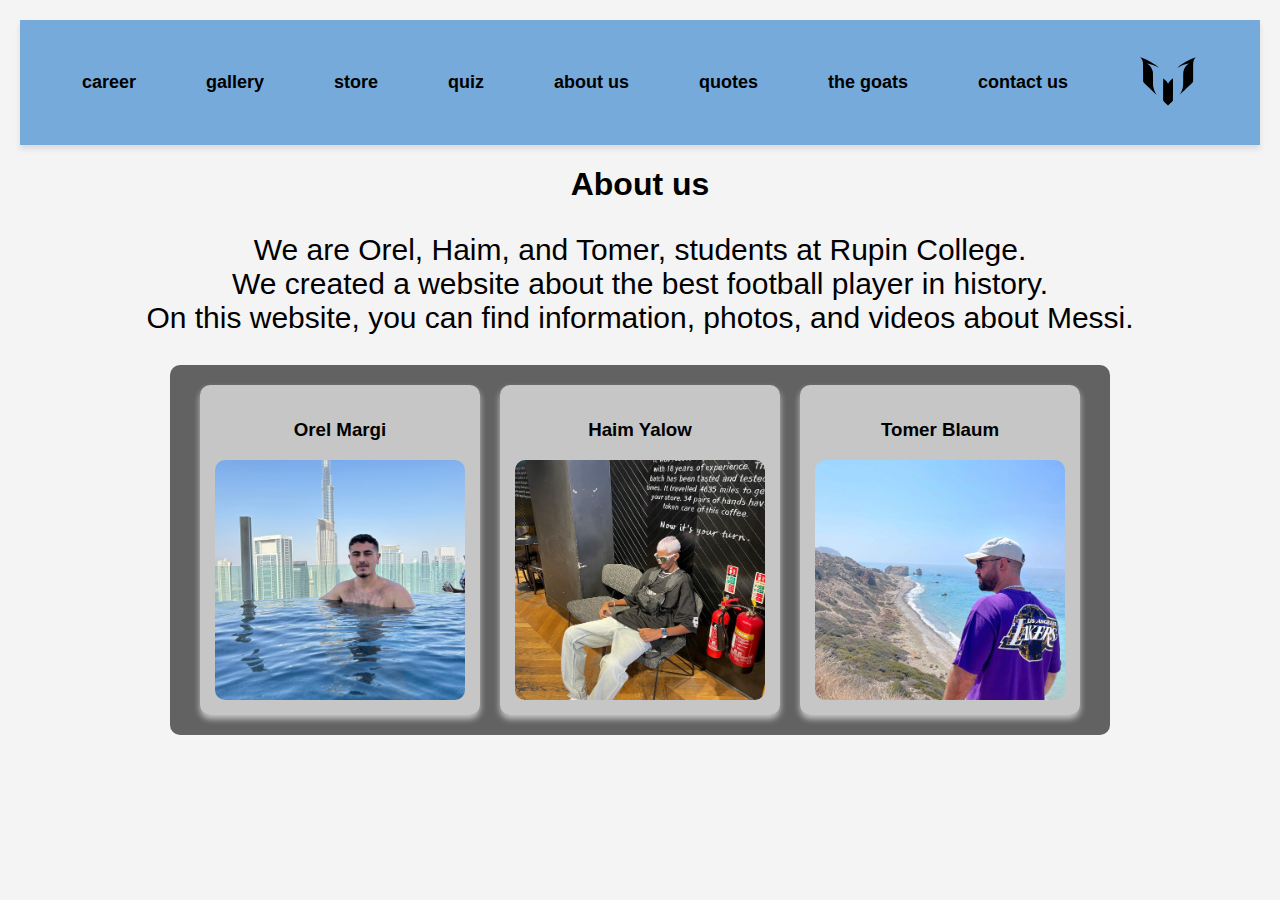
<file: about.html>
<!DOCTYPE html>
<html id="about" lang="he">
    
<head>
    <meta charset="UTF-8">
    <meta name="viewport" content="width=device-width, initial-scale=1.0">
    <title>Team Members</title>
    <link rel="stylesheet" href="./about.css">
</head>
<nav class="navbar">
    <ul>
      <li><a href="./career.html">career</a></li>
      <li><a href="./gallery.html">gallery</a></li>
      <li><a href="./store.html">store</a></li>
      <li><a href="./quiz.html">quiz</a></li>
      <li><a href="./about.html">about us</a></li>
      <li><a href="./quotes.html">quotes</a></li>
      <li><a href="./the goats.html">the goats</a></li>
      <li><a href="./contactus.html">contact us</a></li>
      <li>
        <a href="./index.html" class="logo">
          <img src="./assets/images/Messi logo.svg" alt="website logo">
        </a>
      </li>
    </ul>
  </nav>
  
<body>
    <header>
        <h1>About us</h1>
        <p> We are Orel, Haim, and Tomer, students at Rupin College.<br>
            We created a website about the best football player in history.<br>
            On this website, you can find information, photos, and videos about Messi.</p>
    </header>
    <div class="team-container">
        <div class="team-member">
            <h3>Orel Margi</h3>
            <img src="./assets/images/WhatsApp Image 2025-01-22 at 12.32.42.jpeg" alt="Orel Margi">
        </div>
        <div class="team-member">
            <h3>Haim Yalow</h3>
            <img src="./assets/images/WhatsApp Image 2025-01-22 at 12.33.56.jpeg" alt="Haim Yalow">
        </div>
        <div class="team-member">
            <h3>Tomer Blaum</h3>
            <img src="./assets/images/0e397251-4ea0-4020-adb3-655e15f9774a.jpg" alt="Tomer Balahum">
        </div>
    </div>
</body>
</html>
</file>
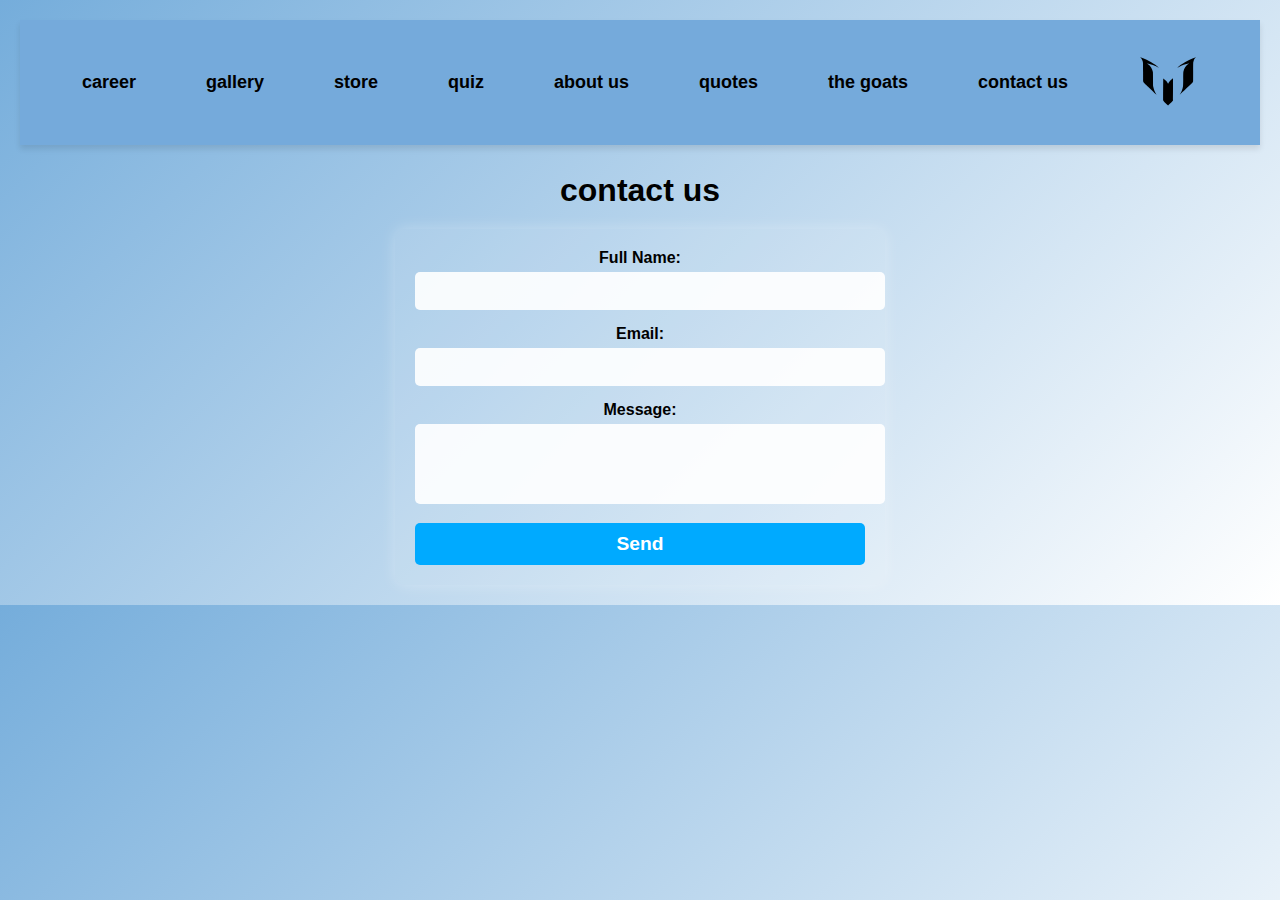
<file: contactus.html>
<!DOCTYPE html>
<html lang="he">
<head>
    <meta charset="UTF-8">
    <meta name="viewport" content="width=device-width, initial-scale=1.0">
    <title>contact us</title>
    <link rel="stylesheet" href="./contactus.css">
</head>
<nav class="navbar">
    <ul>
      <li><a href="./career.html">career</a></li>
      <li><a href="./gallery.html">gallery</a></li>
      <li><a href="./store.html">store</a></li>
      <li><a href="./quiz.html">quiz</a></li>
      <li><a href="./about.html">about us</a></li>
      <li><a href="./quotes.html">quotes</a></li>
      <li><a href="./the goats.html">the goats</a></li>
      <li><a href="./contactus.html">contact us</a></li>
      <li>
        <a href="./index.html" class="logo">
          <img src="./assets/images/Messi logo.svg" alt="website logo">
        </a>
      </li>
    </ul>
  </nav>
<body>
    <h2>contact us</h2>
    <form action="./thankyou.html" method="get">
        <label for="name">Full Name:</label>
        <input type="text" id="name" name="name" required>

        <label for="email">Email:</label>
        <input type="email" id="email" name="email" required>

        <label for="message">Message:</label>
        <textarea id="message" name="message" rows="4" required></textarea>

        <button type="submit">Send</button>
    </form>
</body>
</html>
</file>
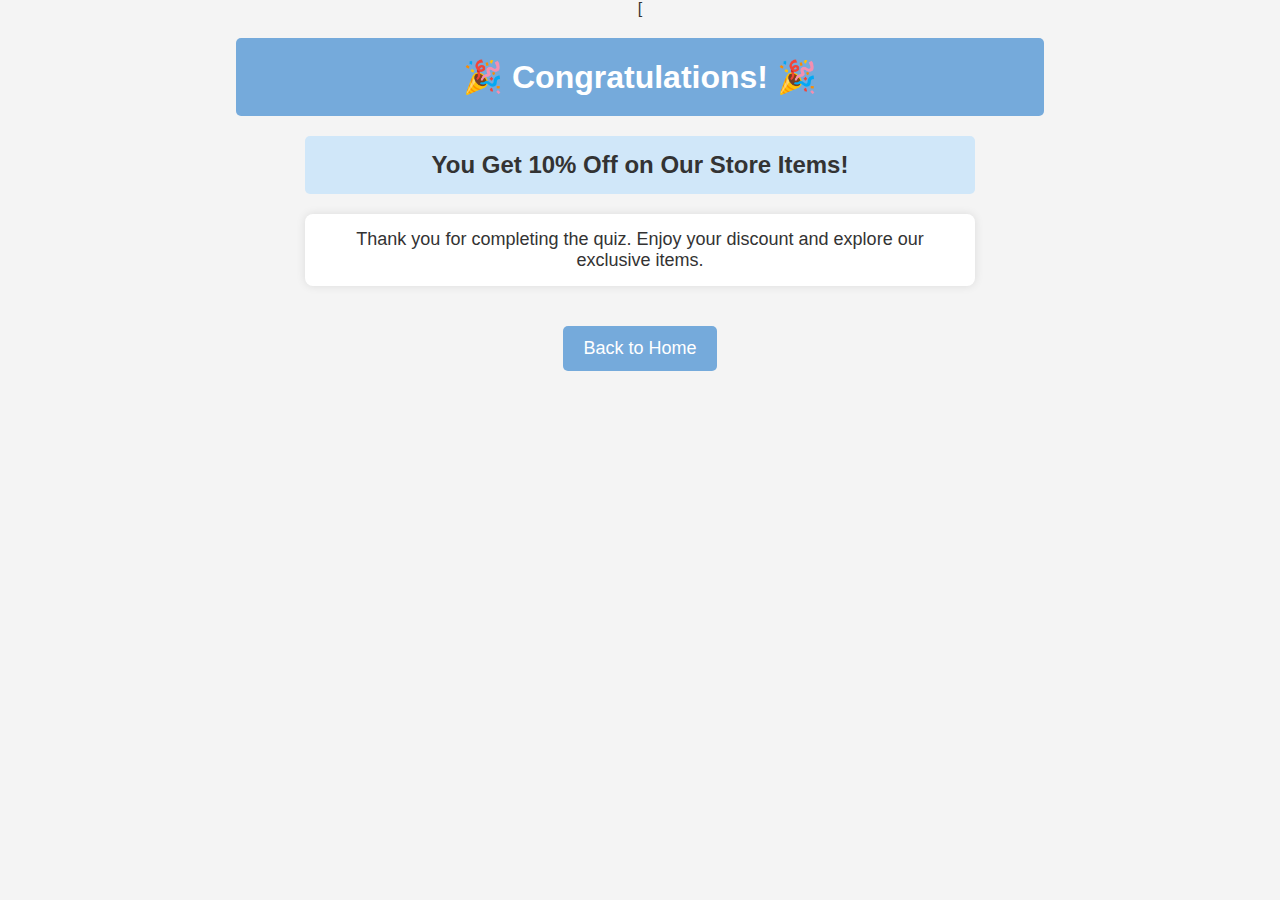
<file: discount.html>
[<!DOCTYPE html>
<html lang="en">
<head>
    <meta charset="UTF-8">
    <meta name="viewport" content="width=device-width, initial-scale=1.0">
    <title>Discount</title>
    <link rel="stylesheet" href="./discount.css">
</head>
<body>
    <h1>🎉 Congratulations! 🎉</h1>
    <h2>You Get 10% Off on Our Store Items!</h2>
    <p>Thank you for completing the quiz. Enjoy your discount and explore our exclusive items.</p>
    <a href="index.html">
        <button>Back to Home</button>
    </a>
</body>
</html>
</file>
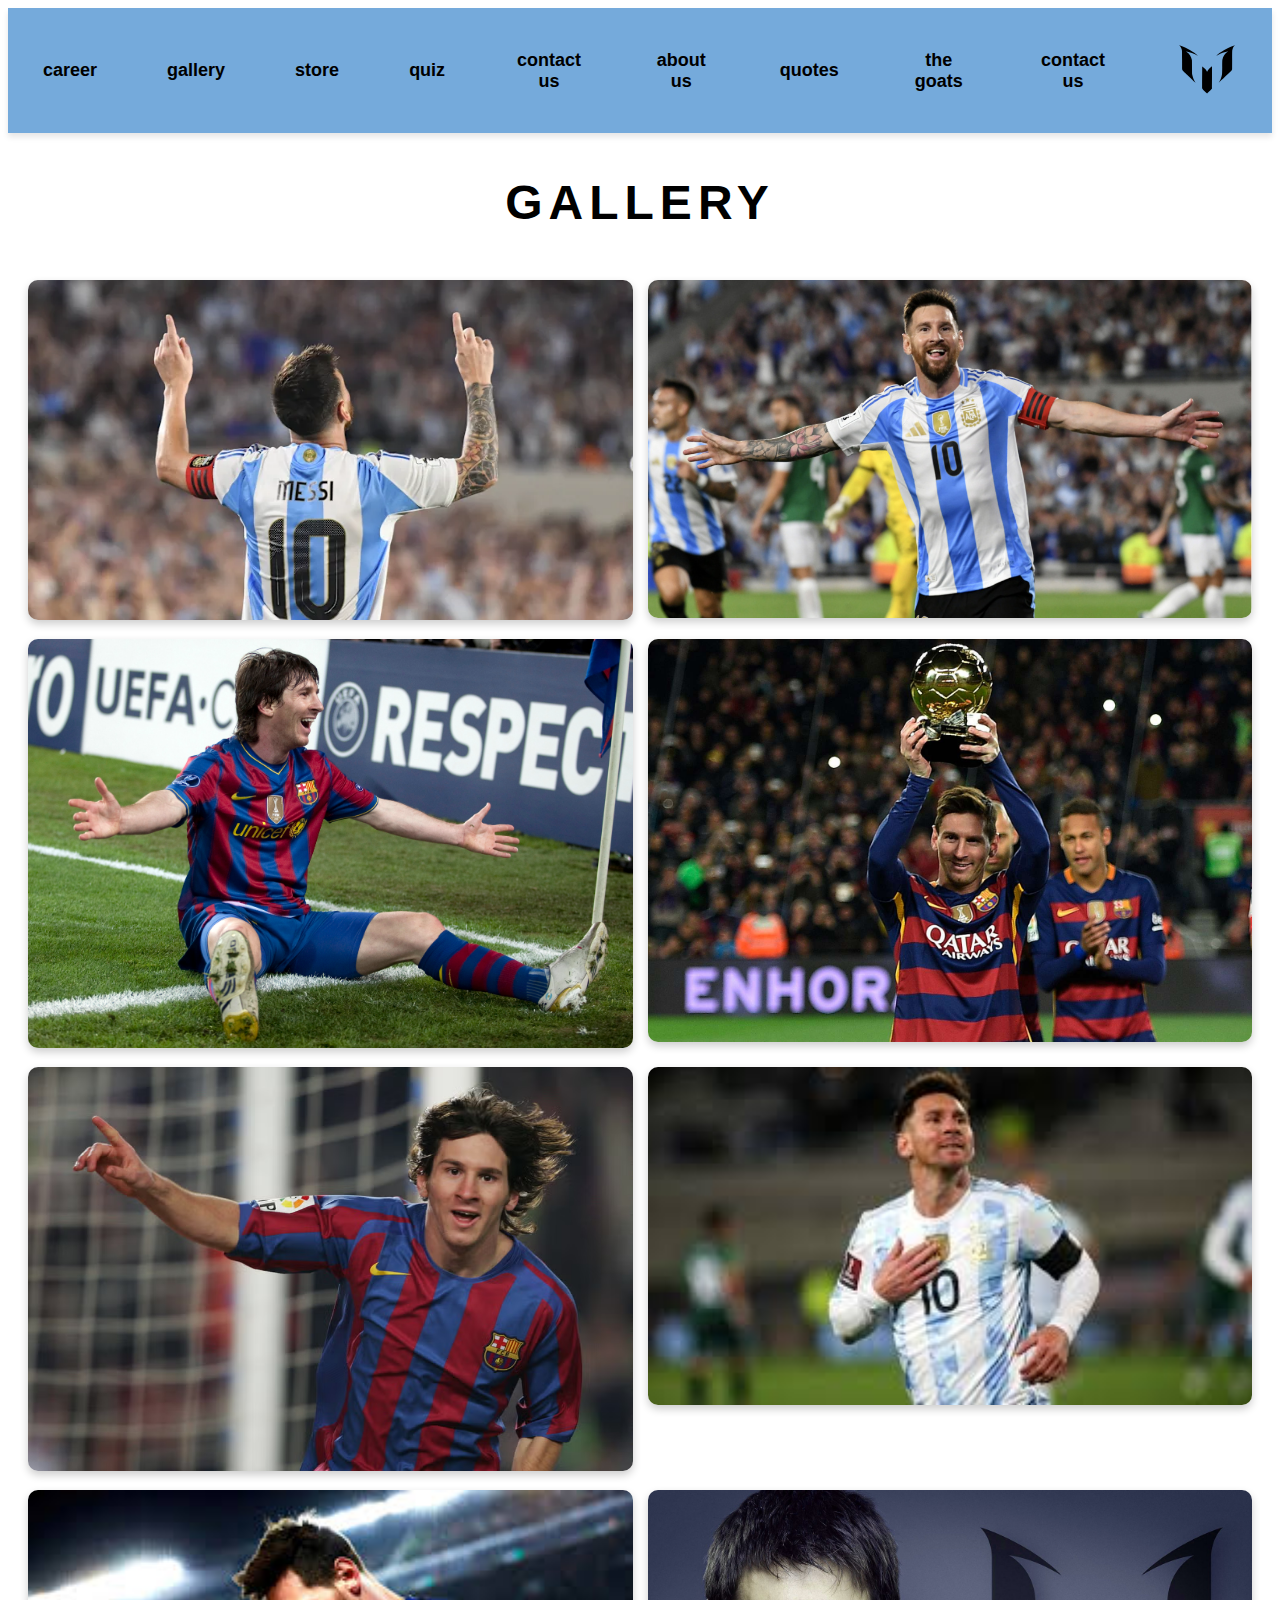
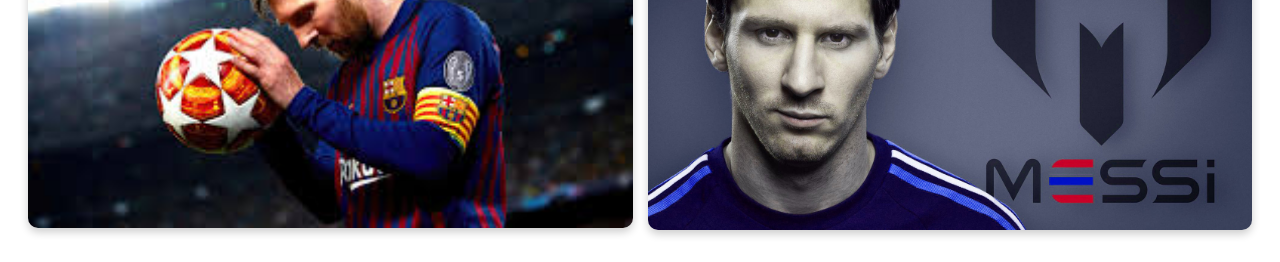
<file: gallery.html>
<!DOCTYPE html>
<html lang="en">
    <meta charset="UTF-8">
    <meta name="viewport" content="width=device-width, initial-scale=1.0">
    <title>Messi Gallery</title>
<link rel="stylesheet" href="./gallery.css">
<nav class="navbar">
    <ul>
      <li><a href="./career.html">career</a></li>
      <li><a href="./gallery.html">gallery</a></li>
      <li><a href="./store.html">store</a></li>
      <li><a href="./quiz.html">quiz</a></li>
      <li><a href="./contactus.html">contact us</a></li>
      <li><a href="./about.html">about us</a></li>
      <li><a href="./quotes.html">quotes</a></li>
      <li><a href="./the goats.html">the goats</a></li>
      <li><a href="./contactus.html">contact us</a></li>
      <li>
        <a href="./index.html" class="logo">
          <img src="./assets/images/Messi logo.svg" alt="website logo">
        </a>
      </li>
    </ul>
  </nav>
  
<body>
    <section class="gallery-section">
        <h1>gallery</h1>
        <div class="gallery">
        <div class="gallery-item"> <img src="./assets/images/01jaavq0s7kaky9kbnnm.webp" alt=""></div>
        <div class="gallery-item"> <img src="./assets/images/messi-lionel-argentina-2024-1729079011-151532.jpg" alt=""></div>
        <div class="gallery-item"> <img src="./assets/images/LeoMessi20092010_pic_fcb-arsenal62.jpg" alt=""></div>
        <div class="gallery-item"> <img src="./assets/images/2.jpg" alt=""></div>
        <div class="gallery-item"> <img src="./assets/images/barcelonas-argentinian-leo-messi-celebrates-after-scoring-news-photo-1686171153.avif" alt=""></div>
        <div class="gallery-item"> <img src="./assets/images/4.jpg" alt=""></div>
        <div class="gallery-item"> <img src="./assets/images/11.jpg" alt=""></div> 
        <div class="gallery-item"> <img src="./assets/images/13636273903_4f861c49e9_h.jpg" alt=""></div>
        
        </div>
        
        
        </section>
        
</body>
</html>
</file>
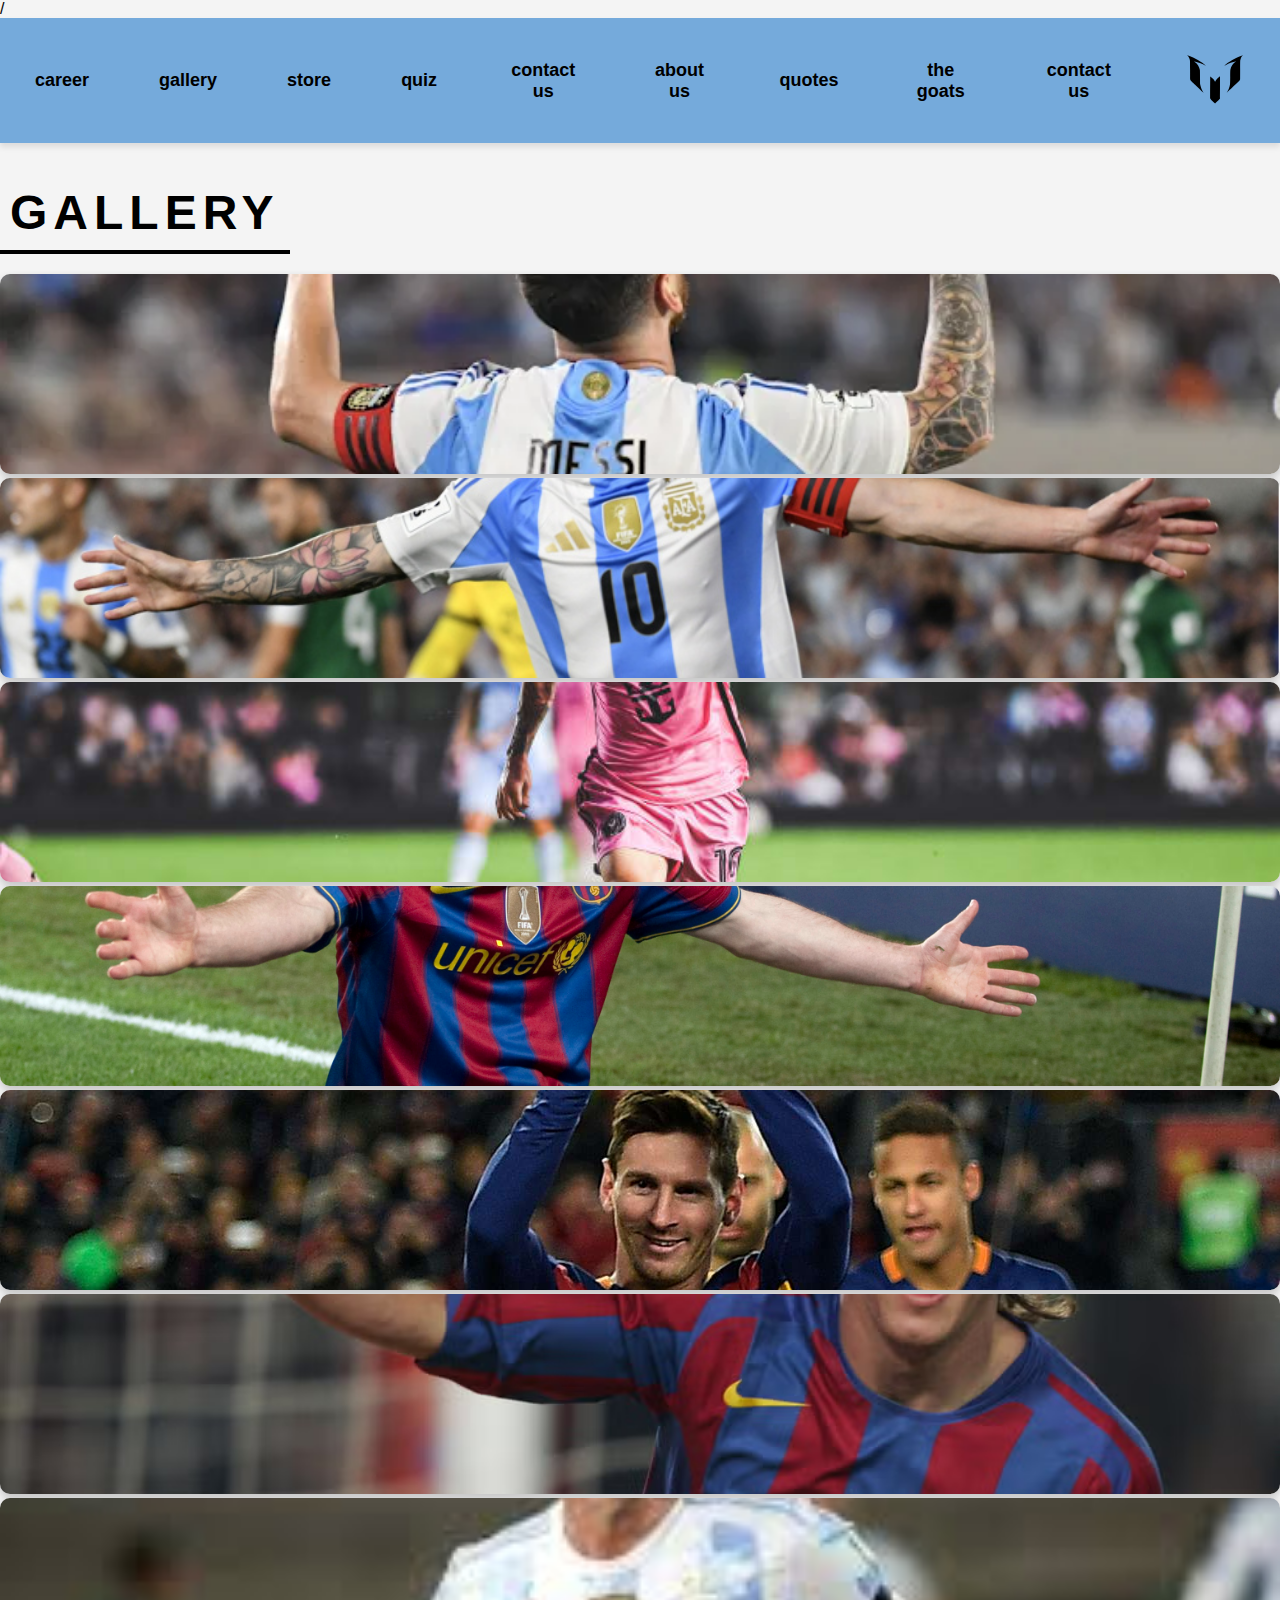
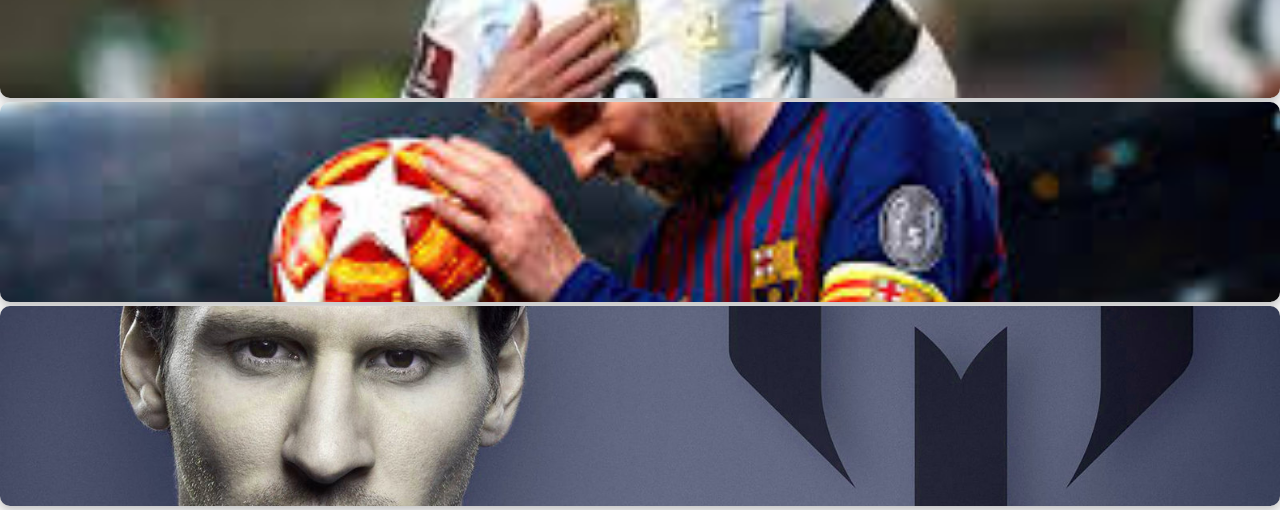
<file: images.html>
<!DOCTYPE html>
<html lang="en">
    <meta charset="UTF-8">
    <meta name="viewport" content="width=device-width, initial-scale=1.0">
    <title>Messi Gallery</title>
<link rel="stylesheet" href="./images.css">
/
<nav class="navbar">
    <ul>
      <li><a href="./career.html">career</a></li>
      <li><a href="./images.html">gallery</a></li>
      <li><a href="./store.html">store</a></li>
      <li><a href="./quiz.html">quiz</a></li>
      <li><a href="./contactus.html">contact us</a></li>
      <li><a href="./about.html">about us</a></li>
      <li><a href="./quotes.html">quotes</a></li>
      <li><a href="./the goats.html">the goats</a></li>
      <li><a href="./contactus.html">contact us</a></li>
      <li>
        <a href="./index.html" class="logo">
          <img src="./assets/images/Messi logo.svg" alt="website logo">
        </a>
      </li>
    </ul>
  </nav>
  
<body>
    <section class="gallery-section">
        <h1>gallery</h1>
        <div class="gallery">
        <div class="gallery-item"> <img src="./assets/images/01jaavq0s7kaky9kbnnm.webp" alt=""></div>
        <div class="gallery-item"> <img src="./assets/images/messi-lionel-argentina-2024-1729079011-151532.jpg" alt=""></div>
        <div class="gallery-item"> <img src="./assets/images/qw1rbn4x93ns7k6qmbb5.jpg" alt=""></div>
        <div class="gallery-item"> <img src="./assets/images/LeoMessi20092010_pic_fcb-arsenal62.jpg" alt=""></div>
        <div class="gallery-item"> <img src="./assets/images/2.jpg" alt=""></div>
        <div class="gallery-item"> <img src="./assets/images/barcelonas-argentinian-leo-messi-celebrates-after-scoring-news-photo-1686171153.avif" alt=""></div>
        <div class="gallery-item"> <img src="./assets/images/4.jpg" alt=""></div>
        <div class="gallery-item"> <img src="./assets/images/11.jpg" alt=""></div> 
        <div class="gallery-item"> <img src="./assets/images/13636273903_4f861c49e9_h.jpg" alt=""></div>
        
        </div>
        
        
        </section>
        
</body>
</html>
</file>
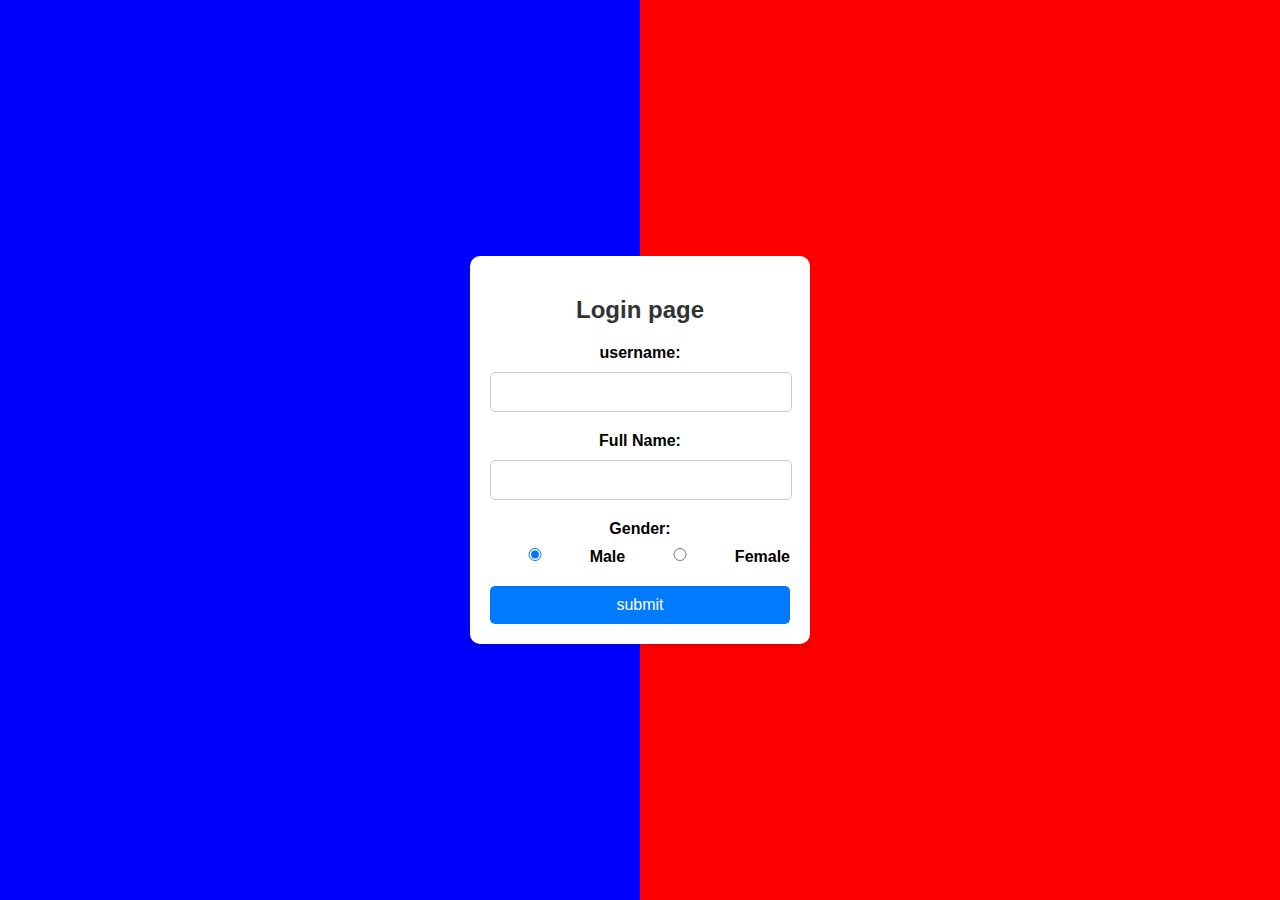
<file: login.html>
<!DOCTYPE html>
<html lang="en">
<head>
    <meta charset="UTF-8">
    <meta name="viewport" content="width=device-width, initial-scale=1.0">
    <title>Login Page</title>
    <link rel="stylesheet" href="./login.css">
</head>
<body>
    <body class="login-page">
    <div class="login-container">
        <h2>Login page</h2>
        <form action="./index.html" method="get">
            <label for="first_name">username:</label>
            <input type="text" name="username" id="username" required>
            <br>
            <label for="last_name">Full Name:</label>
            <input type="text" name="full_name" id="full_name" required>
            <br>
            <label>Gender:</label>
            <div class="gender-group">
                <input type="radio" name="gender" id="male" value="male" checked>
                <label for="male">Male</label>
                <input type="radio" name="gender" id="female" value="female">
                <label for="female">Female</label>
            </div>

            <input type="submit" value="submit">
        </form>
    </div>
</body>
</html>
</file>
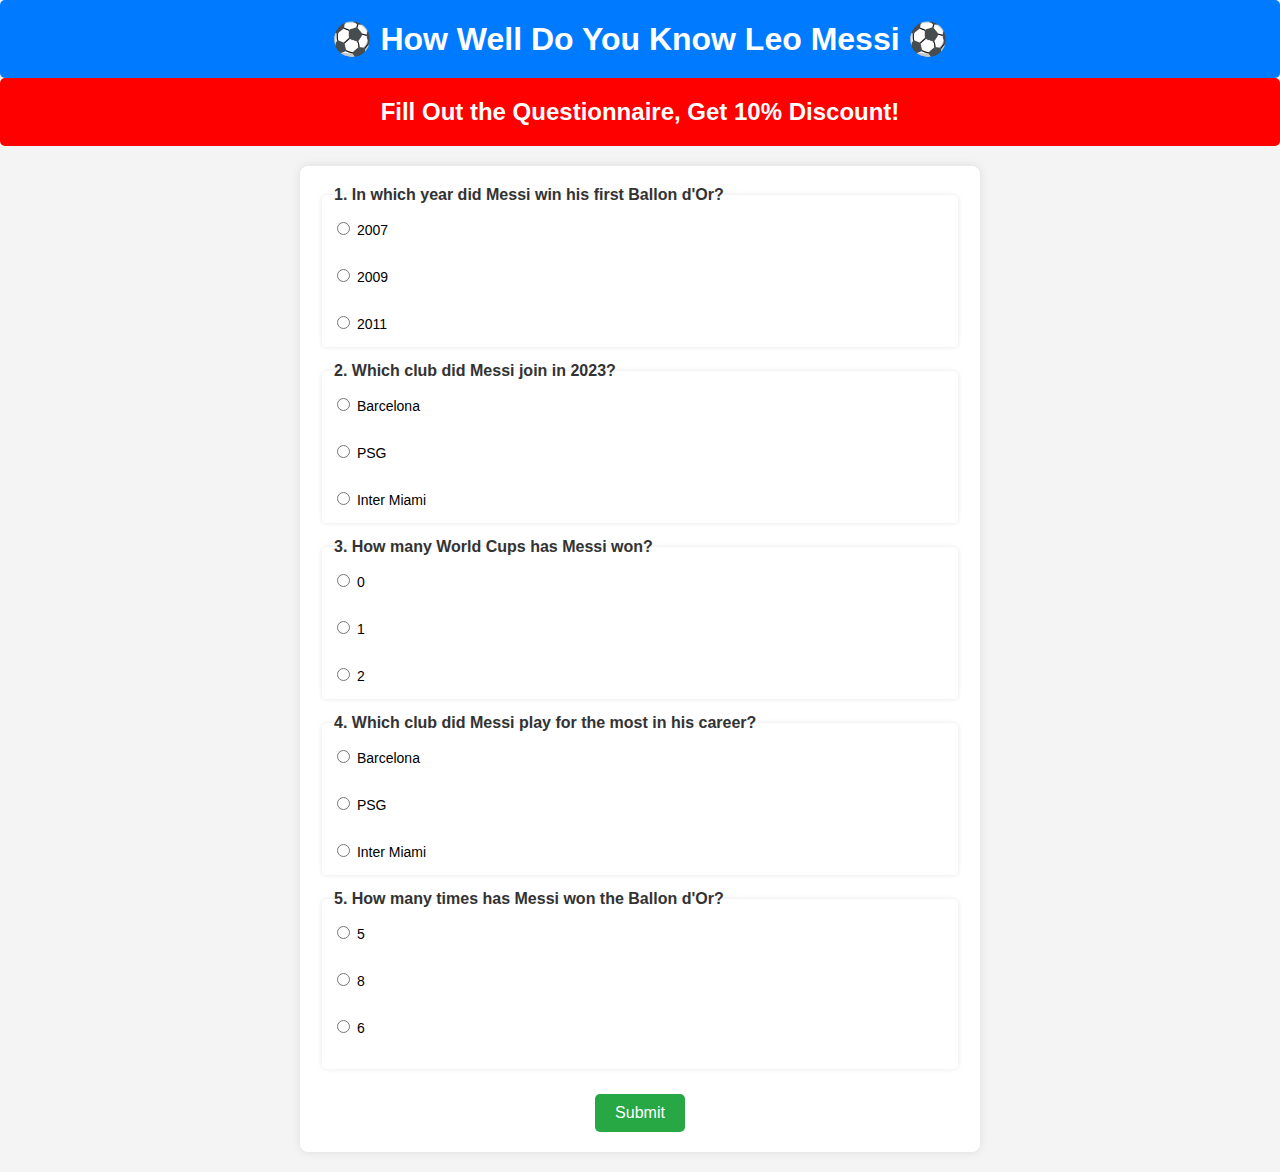
<file: quiz.html>
<!DOCTYPE html>
<html lang="en">
<head>
    <meta charset="UTF-8">
    <meta name="viewport" content="width=device-width, initial-scale=1.0">
    <title>Messi Quiz</title>
    <link rel="stylesheet" href="./quiz.css">
</head>
<body>
    <h1> ⚽ How Well Do You Know Leo Messi ⚽</h1>
    <h2> Fill Out the Questionnaire, Get 10% Discount! </h2>

    <form name="quizForm" action="discount.html" method="GET">
        <fieldset>
            <legend>1. In which year did Messi win his first Ballon d'Or?</legend>
            <label><input type="radio" name="q1" value="2007"> 2007</label><br>
            <label><input type="radio" name="q1" value="2009"> 2009</label><br>
            <label><input type="radio" name="q1" value="2011"> 2011</label>
        </fieldset>

        <fieldset>
            <legend>2. Which club did Messi join in 2023?</legend>
            <label><input type="radio" name="q2" value="Barcelona"> Barcelona</label><br>
            <label><input type="radio" name="q2" value="PSG"> PSG</label><br>
            <label><input type="radio" name="q2" value="Inter Miami"> Inter Miami</label>
        </fieldset>

        <fieldset>
            <legend>3. How many World Cups has Messi won?</legend>
            <label><input type="radio" name="q3" value="0"> 0</label><br>
            <label><input type="radio" name="q3" value="1"> 1</label><br>
            <label><input type="radio" name="q3" value="2"> 2</label>
        </fieldset>

        <fieldset>
            <legend>4. Which club did Messi play for the most in his career?</legend>
            <label><input type="radio" name="q4" value="Barcelona"> Barcelona</label><br>
            <label><input type="radio" name="q4" value="PSG"> PSG</label><br>
            <label><input type="radio" name="q4" value="Inter Miami"> Inter Miami</label>
        </fieldset>

        <fieldset>
            <legend>5. How many times has Messi won the Ballon d'Or?</legend>
            <label><input type="radio" name="q5" value="5"> 5</label><br>
            <label><input type="radio" name="q5" value="8"> 8</label><br>
            <label><input type="radio" name="q5" value="6"> 6</label><br>
        </fieldset>

        <input type="submit" value="Submit">
    </form>
</body>
</html>
</file>
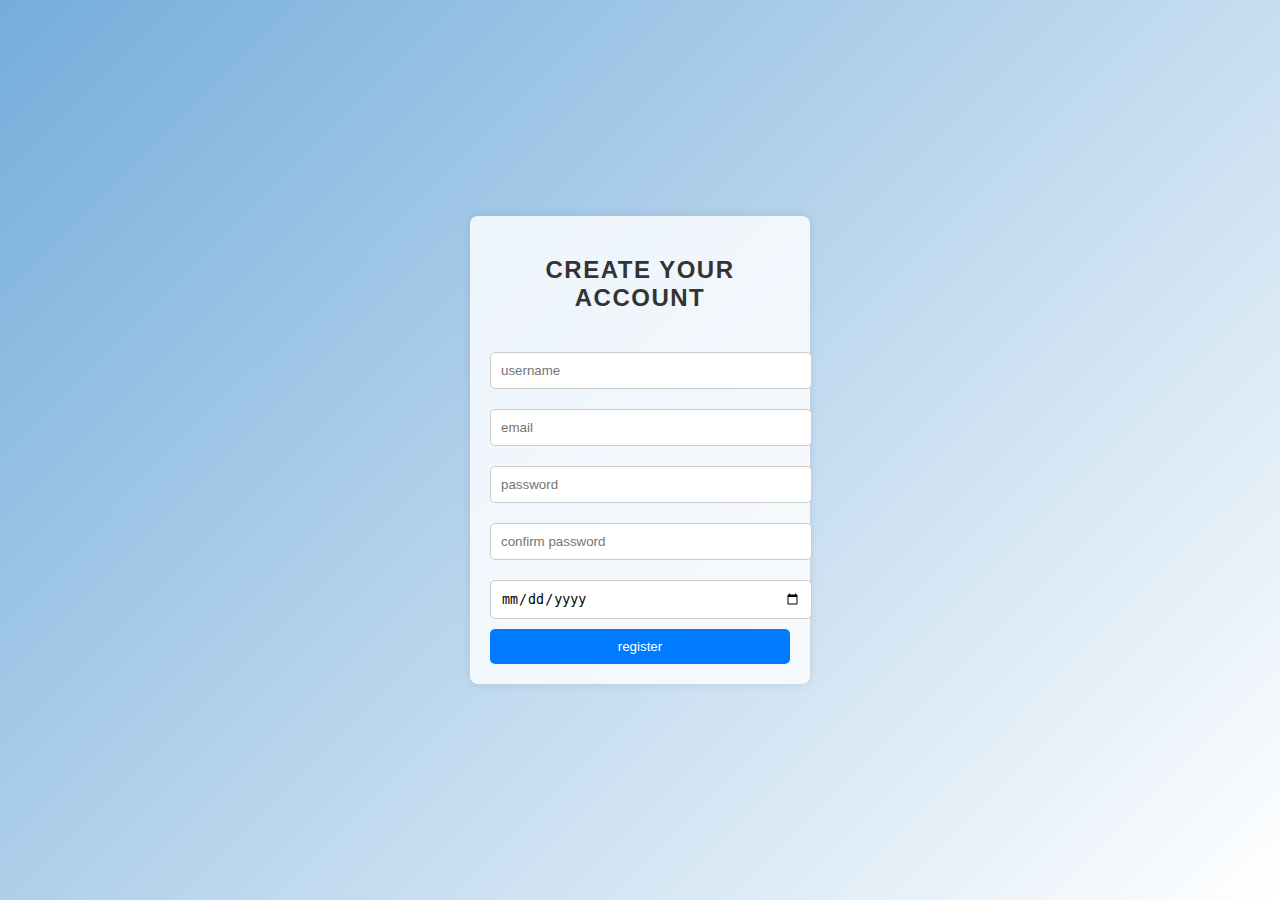
<file: register.html>
<!DOCTYPE html>
<html lang="he">
<head>
    <meta charset="UTF-8">
    <meta name="viewport" content="width=device-width, initial-scale=1.0">
    <title>register</title>
    <link rel="stylesheet" href="./register.css">
</head>
<body>
    <div class="register-container">
        <h2>Create Your Account</h2>
        <form action="/submit" method="post">
            <input type="text" name="username" placeholder="username" required>
            <input type="email" name="email" placeholder="email" required>
            <input type="password" name="password" placeholder="password" required minlength="6">
            <input type="password" name="confirm password" placeholder="confirm password" required>
            <input type="date" name="birthdate" placeholder="birthdate" required>
            <button type="submit">register</button>
        </form>
    </div>
</body>
</html>
</file>
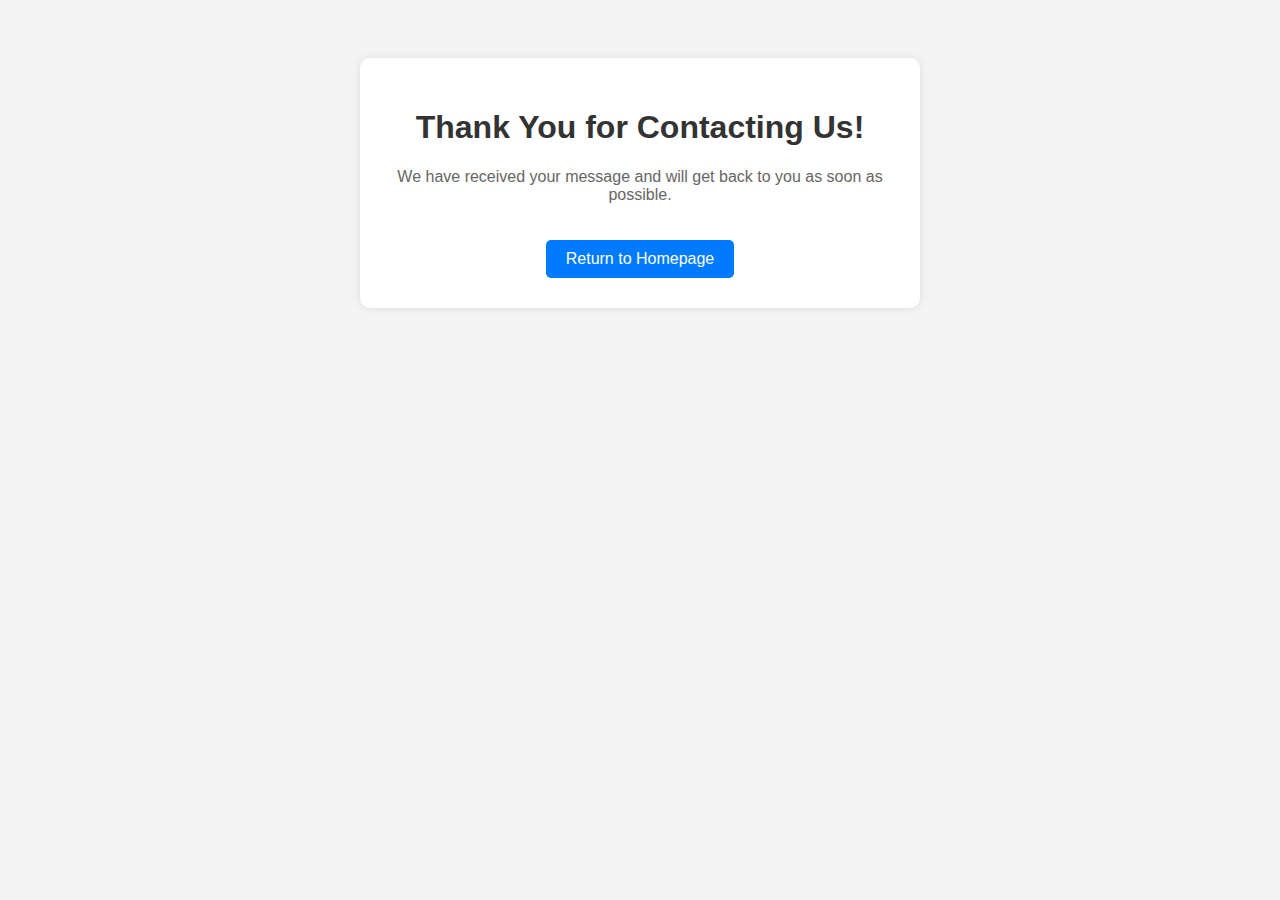
<file: thankyou.html>
<!DOCTYPE html>
<html lang="en">
<head>
    <meta charset="UTF-8">
    <meta name="viewport" content="width=device-width, initial-scale=1.0">
    <title>Thank You for Contacting Us</title>
    <link rel="stylesheet" href="./thankyou.css">
</head>
<body>
    <div class="container">
        <h1>Thank You for Contacting Us!</h1>
        <p>We have received your message and will get back to you as soon as possible.</p>
        <a href="index.html" class="btn">Return to Homepage</a>
    </div>
</body>
</html>
</file>
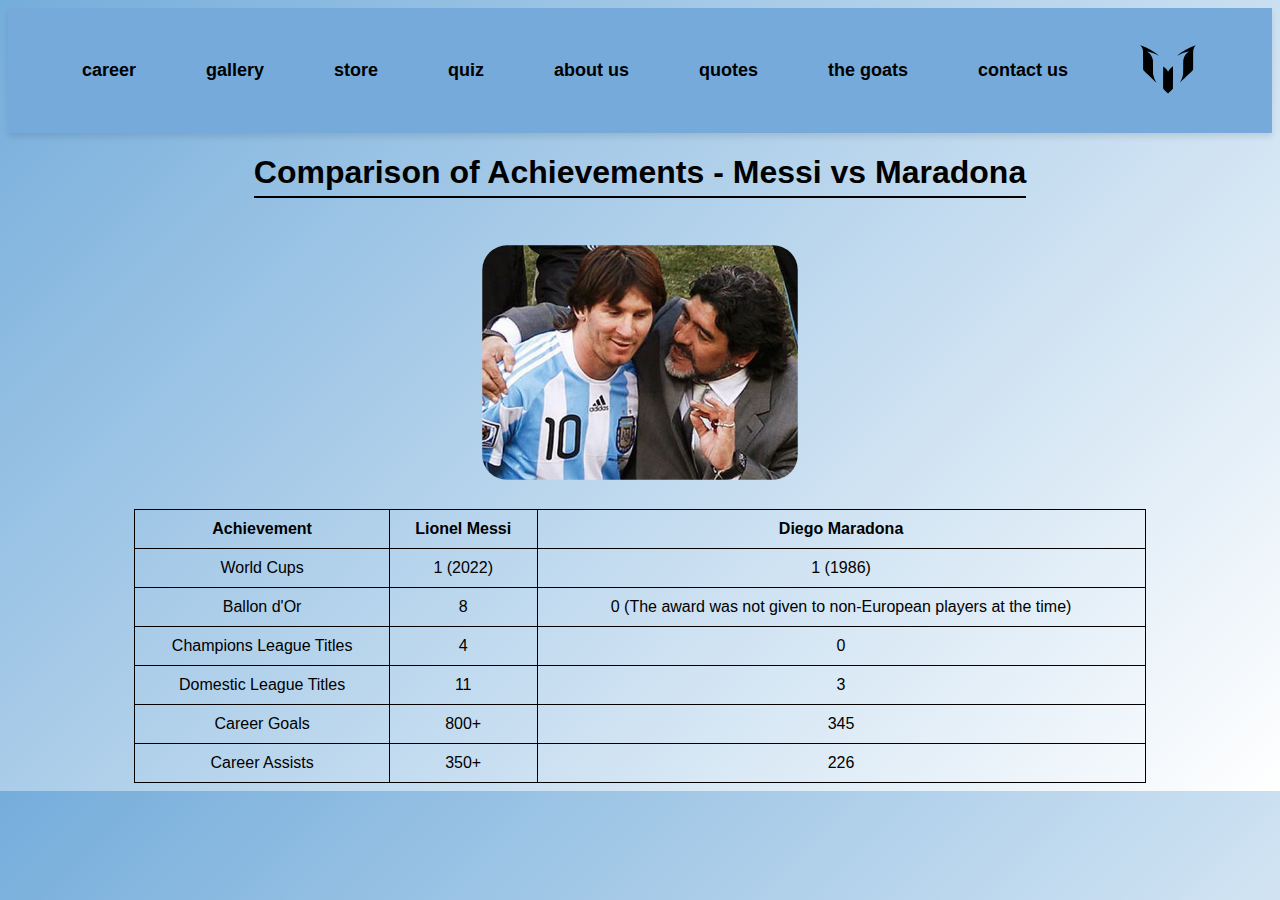
<file: the goats.html>
<!DOCTYPE html>
<html lang="en">
<head>
    <meta charset="UTF-8">
    <meta name="viewport" content="width=device-width, initial-scale=1.0">
    <link rel="stylesheet" href="./the goats.css">
</head>
<body>
    <nav class="navbar">
        <ul>
          <li><a href="./career.html">career</a></li>
          <li><a href="./gallery.html">gallery</a></li>
          <li><a href="./store.html">store</a></li>
          <li><a href="./quiz.html">quiz</a></li>
          <li><a href="./about.html">about us</a></li>
          <li><a href="./quotes.html">quotes</a></li>
          <li><a href="./the goats.html">the goats</a></li>
          <li><a href="./contactus.html">contact us</a></li>

          <li>
            <a href="./index.html" class="logo">
              <img src="./assets/images/Messi logo.svg" alt="website logo">
            </a>
          </li>
        </ul>
      </nav>
      
    <h1>Comparison of Achievements - Messi vs Maradona</h1>
    
    <div class="players-img">
        <img src="./assets/images/messi maradona.jpg" alt="Lionel Messi" width="300">
    </div>
    
    <table>
        <tr>
            <th>Achievement</th>
            <th>Lionel Messi</th>
            <th>Diego Maradona</th>
        </tr>
        <tr>
            <td>World Cups</td>
            <td>1 (2022)</td>
            <td>1 (1986)</td>
        </tr>
        <tr>
            <td>Ballon d'Or</td>
            <td>8</td>
            <td>0 (The award was not given to non-European players at the time)</td>
        </tr>
        <tr>
            <td>Champions League Titles</td>
            <td>4</td>
            <td>0</td>
        </tr>
        <tr>
            <td>Domestic League Titles</td>
            <td>11</td>
            <td>3</td>
        </tr>
        <tr>
            <td>Career Goals</td>
            <td>800+</td>
            <td>345</td>
        </tr>
        <tr>
            <td>Career Assists</td>
            <td>350+</td>
            <td>226</td>
        </tr>
    </table>
</body>
</html>
</file>
<file: about.css>
body {
    margin: 0;
    padding: 0;
    background-size: cover;
    background-position: center;
    background-repeat: no-repeat;
    color: white;
    text-align: center;
    font-family: Arial, sans-serif;
    background-color: #f4f4f4;
    text-align: center;
    padding: 20px;
}

.team-container {
    display: flex;
    justify-content: center;
    align-items: center;
    gap: 20px;
    padding: 20px;
    background: rgba(0, 0, 0, 0.6);
    border-radius: 10px;
    max-width: 900px;
    margin: auto;
}

.team-member {
    background: rgba(255, 255, 255, 0.639);
    padding: 15px;
    border-radius: 10px;
    text-align: center;
    flex: 1;
    max-width: 250px;
    height: 300px; /* גובה אחיד */
    box-shadow: 0 4px 6px rgba(255, 255, 255, 0.639);
    display: flex;
    flex-direction: column;
    justify-content: space-between;
}

.team-member img {
    max-width: 100%;
    width: 100%;
    height: 80%; /* שהתמונה תתפרס על רוב הקובייה */
    border-radius: 10px;
    object-fit: cover;
}

h1, h3 {
    color: black;
}

p {
    font-family: arial, sans-serif;
    color: black;
    font-size: 30px;
}
.container {
    max-width: 600px;
    margin: auto;
    background: white;
    padding: 20px;
    border-radius: 10px;
    box-shadow: 0 0 10px rgb(243, 240, 240);
}

.navbar {
    font-family: arial, sans-serif;
    background: #75aadb;;
    padding: 15px 0;
    text-align: center;
    box-shadow: 0 4px 6px rgba(0, 0, 0, 0.1);
}

.navbar ul {
    list-style: none;
    padding: 0;
    margin: 0;
    display: flex;
    justify-content: center;
    align-items: center;
}

.navbar li {
    display: inline;
    padding: 15px;
    margin: 0 20px;
}

.navbar a {
    text-decoration: none;
    color:black;
    font-weight: bold;
    font-size: 18px;
    transition: color 0.3s;
}

.navbar a:hover {
    color: white;
}

.navbar span {
    color: white;
    font-size: 18px;
    padding: 0 10px;
}

.contact-container {
    max-width: 600px;
    margin: 50px auto;
    background: white;
    padding: 20px;
    box-shadow: 0 4px 8px rgba(0, 0, 0, 0.2);
    border-radius: 10px;
}
.navbar .logo img {
    height: 60px; /* הגדרת גובה הלוגו */
    transition: transform 0.3s ease; /* מעבר חלק בעת שינוי */
}

.navbar .logo img:hover {
    transform: scale(1.1); /* הגדלת הלוגו כשמעבירים עליו את העכבר */
}

/* עיצוב הלינק ללוגו */
.navbar .logo a {
    text-decoration: none; /* הסרת קו תחתון */
}
</file>
<file: contactus.css>
.navbar {
    font-family: arial, sans-serif;
    background: #75aadb;;
    padding: 15px 0;
    text-align: center;
    box-shadow: 0 4px 6px rgba(0, 0, 0, 0.1);
}

.navbar ul {
    list-style: none;
    padding: 0;
    margin: 0;
    display: flex;
    justify-content: center;
    align-items: center;
}

.navbar li {
    display: inline;
    padding: 15px;
    margin: 0 20px;
}

.navbar a {
    text-decoration: none;
    color:black;
    font-weight: bold;
    font-size: 18px;
    transition: color 0.3s;
}

.navbar a:hover {
    color: white;
}

.navbar span {
    color: white;
    font-size: 18px;
    padding: 0 10px;
}
.contact-container {
    max-width: 600px;
    margin: 50px auto;
    background: white;
    padding: 20px;
    box-shadow: 0 4px 8px rgba(0, 0, 0, 0.2);
    border-radius: 10px;
}
.navbar .logo img {
    height: 60px; /* הגדרת גובה הלוגו */
    transition: transform 0.3s ease; /* מעבר חלק בעת שינוי */
}

.navbar .logo img:hover {
    transform: scale(1.1); /* הגדלת הלוגו כשמעבירים עליו את העכבר */
} 
        body {
            font-family: Arial, sans-serif;
            direction: ltr;
            text-align: center;
            background: linear-gradient(135deg, #75addb, white);
            color: black;
            margin: 0;
            padding: 20px;
        }
        h2 {
            font-size: 2em;
            margin-bottom: 20px;
        }
        form {
            max-width: 450px;
            margin: auto;
            padding: 20px;
            background: rgba(255, 255, 255, 0.1);
            border-radius: 10px;
            box-shadow: 0 0 15px rgba(255, 255, 255, 0.3);
        }
        label {
            font-weight: bold;
            display: block;
            margin-bottom: 5px;
        }
        input, textarea {
            width: 100%;
            padding: 10px;
            margin-bottom: 15px;
            border: none;
            border-radius: 5px;
            font-size: 1em;
            background: rgba(255, 255, 255, 0.9);
        }
        textarea {
            resize: none;
        }
        button {
            background: #00aaff;
            color: white;
            font-size: 1.2em;
            font-weight: bold;
            padding: 10px;
            border: none;
            border-radius: 5px;
            cursor: pointer;
            width: 100%;
        }
        button:hover {
            background: #0088cc;
        }
</file>
<file: discount.css>
body {
    font-family: Arial, sans-serif;
    margin: 0;
    padding: 0;
    background-color: #f4f4f4;
    text-align: center;
    color: #333;
}

h1 {
    background-color: #75aadb;
    color: white;
    padding: 20px;
    margin: 20px auto;
    border-radius: 5px;
    width: 60%;
}

h2 {
    background-color: #d0e7f9;
    color: #333;
    padding: 15px;
    margin: 10px auto;
    border-radius: 5px;
    width: 50%;
}

p {
    font-size: 18px;
    margin: 20px auto;
    width: 50%;
    background: white;
    padding: 15px;
    border-radius: 8px;
    box-shadow: 0 0 10px rgba(0, 0, 0, 0.1);
}

button {
    background-color: #75aadb;
    color: white;
    border: none;
    padding: 12px 20px;
    font-size: 18px;
    border-radius: 5px;
    cursor: pointer;
    margin-top: 20px;
}

button:hover {
    background-color: #5c8dbc;
}
</file>
<file: gallery.css>
.navbar {
    font-family: arial, sans-serif;
    background: #75aadb;;
    padding: 15px 0;
    text-align: center;
    box-shadow: 0 4px 6px rgba(0, 0, 0, 0.1);
}

.navbar ul {
    list-style: none;
    padding: 0;
    margin: 0;
    display: flex;
    justify-content: center;
    align-items: center;
}

.navbar li {
    display: inline;
    padding: 15px;
    margin: 0 20px;
}

.navbar a {
    text-decoration: none;
    color:black;
    font-weight: bold;
    font-size: 18px;
    transition: color 0.3s;
}

.navbar a:hover {
    color: white;
}

.navbar span {
    color: white;
    font-size: 18px;
    padding: 0 10px;
}
.contact-container {
    max-width: 600px;
    margin: 50px auto;
    background: white;
    padding: 20px;
    box-shadow: 0 4px 8px rgba(0, 0, 0, 0.2);
    border-radius: 10px;
}
.navbar .logo img {
    height: 60px; /* הגדרת גובה הלוגו */
    transition: transform 0.3s ease; /* מעבר חלק בעת שינוי */
}

.navbar .logo img:hover {
    transform: scale(1.1); /* הגדלת הלוגו כשמעבירים עליו את העכבר */
}

/* עיצוב הלינק ללוגו */
.navbar .logo a {
    text-decoration: none; /* הסרת קו תחתון */
}

h1 {
    text-align: center; /* ממרכז את הטקסט אופקית */
    font-family: arial, sans-serif;
    font-size: 3rem; /* גודל הפונט */
    font-weight: bold; /* הופך את הטקסט לשמן */
    color: black; /* צבע כחול (ניתן לשנות) */
    text-transform: uppercase; /* ממיר לאותיות גדולות */
    letter-spacing: 6px; /* ריווח בין האותיות */
    margin-bottom: 20px; /* מרווח מתחת לכותרת */
    padding: 10px; /* ריווח פנימי */
}


.gallery {
    display: grid;
    grid-template-columns: repeat(2, 1fr); /* שתי תמונות בכל שורה */
    gap: 15px;
    padding: 20px;
    justify-content: center;
}

.gallery-item img {
    width: 100%;  
    height: auto; /* שומר על פרופורציות התמונה */
    object-fit: contain; /* מציג את כל התמונה בלי חיתוך */
    border-radius: 10px;
    box-shadow: 0 4px 8px rgba(0, 0, 0, 0.2);
    transition: transform 0.3s, box-shadow 0.3s;
}

.gallery-item img:hover {
    transform: scale(1.05);
    box-shadow: 0 6px 12px rgba(0, 0, 0, 0.3);
}

/* התאמות לנייד */
@media (max-width: 600px) {
    #images h1 {
        font-size: 1.8rem;
    }

    #images .gallery {
        padding: 10px;
        grid-template-columns: repeat(2, minmax(250px, 1fr)); /* 2 עמודות במסכים קטנים */
    }
}
</file>
<file: images.css>
body {
    font-family: Arial, sans-serif;
    margin: 0;
    padding: 0;
    background-color: #f4f4f4;
}

.navbar {
    font-family: arial, sans-serif;
    background: #75aadb;;
    padding: 15px 0;
    text-align: center;
    box-shadow: 0 4px 6px rgba(0, 0, 0, 0.1);
}

.navbar ul {
    list-style: none;
    padding: 0;
    margin: 0;
    display: flex;
    justify-content: center;
    align-items: center;
}

.navbar li {
    display: inline;
    padding: 15px;
    margin: 0 20px;
}

.navbar a {
    text-decoration: none;
    color:black;
    font-weight: bold;
    font-size: 18px;
    transition: color 0.3s;
}

.navbar a:hover {
    color: white;
}

.navbar span {
    color: white;
    font-size: 18px;
    padding: 0 10px;
}
.contact-container {
    max-width: 600px;
    margin: 50px auto;
    background: white;
    padding: 20px;
    box-shadow: 0 4px 8px rgba(0, 0, 0, 0.2);
    border-radius: 10px;
}
.navbar .logo img {
    height: 60px; /* הגדרת גובה הלוגו */
    transition: transform 0.3s ease; /* מעבר חלק בעת שינוי */
}

.navbar .logo img:hover {
    transform: scale(1.1); /* הגדלת הלוגו כשמעבירים עליו את העכבר */
}

/* עיצוב הלינק ללוגו */
.navbar .logo a {
    text-decoration: none; /* הסרת קו תחתון */
}

h1 {
    text-align: center; /* ממרכז את הטקסט אופקית */
    font-family: arial, sans-serif;
    font-size: 3rem; /* גודל הפונט */
    font-weight: bold; /* הופך את הטקסט לשמן */
    color: black; /* צבע כחול (ניתן לשנות) */
    text-transform: uppercase; /* ממיר לאותיות גדולות */
    letter-spacing: 6px; /* ריווח בין האותיות */
    margin-bottom: 20px; /* מרווח מתחת לכותרת */
    padding: 10px; /* ריווח פנימי */
    border-bottom: 4px solid black; /* קו תחתון */
    display: inline-block; /* מתאים את הקו לאורך הטקסט */
}


#images .gallery {
    display: grid;
    gap: 10px;
    margin: 0 auto;
    grid-template-columns: repeat(auto-fit, minmax(250px, 1fr));
    padding: 20px;
}

/* סגנון לפריטי הגלריה */
.gallery-item img {
    width: 100%;  /* התמונות ימלאו את כל רוחב הפריט */
    height: 200px; /* גובה אחיד לכל התמונות */
    object-fit: cover; /* כדי שהתמונה תתמלא בצורה נכונה */
    border-radius: 10px;
    box-shadow: 0 4px 8px rgba(0, 0, 0, 0.2);
    transition: transform 0.3s, box-shadow 0.3s;
}

.gallery-item img:hover {
    transform: scale(1.2);
    box-shadow: 0 6px 12px rgba(0, 0, 0, 0.3);
}

/* התאמות לנייד */
@media (max-width: 600px) {
    #images h1 {
        font-size: 1.8rem;
    }

    #images .gallery {
        padding: 10px;
        grid-template-columns: repeat(2, minmax(250px, 1fr)); /* 2 עמודות במסכים קטנים */
    }
}
</file>
<file: login.css>
.login-page {
    font-family: Arial, sans-serif;
    background: linear-gradient(to right, blue 50%, red 50%);
    display: flex;
    justify-content: center;
    align-items: center;
    height: 100vh;
    margin: 0;
}

/* עיצוב קופסת הטופס */
.login-page .login-container {
    background: #ffffff;
    padding: 20px;
    border-radius: 10px;
    box-shadow: 0px 4px 10px rgba(0, 0, 0, 0.1);
    width: 300px;
    text-align: center;
}

/* עיצוב כותרת */
.login-page h2 {
margin-bottom: 20px;
color: #333;
}

/* עיצוב שדות הטופס */
.login-page input[type="text"],
.login-page input[type="radio"] {
    width: calc(100% - 20px);
    padding: 10px;
    margin: 10px 0;
    border: 1px solid #ccc;
    border-radius: 5px;
    font-size: 16px;
}

/* עיצוב הרדיו */
.login-page .gender-group {
    display: flex;
    justify-content: center;
    gap: 10px;
    margin-bottom: 15px;
}

/* עיצוב הכפתור */
.login-page input[type="submit"] {
    background: #007bff;
    color: white;
    border: none;
    padding: 10px;
    width: 100%;
    font-size: 16px;
    cursor: pointer;
    border-radius: 5px;
}

/* שינוי צבע הכפתור כאשר מרחפים עליו */
.login-page input[type="submit"]:hover {
    background: #0056b3;
}

/* עיצוב הלייבלים */
.login-page label {
    font-weight: bold;
    display: block;
    margin-top: 10px;
}
    body {
        font-family: Arial, sans-serif;
        text-align: center;
        background-color: #f5f5f5;
        margin: 0;
        padding: 0;
    }
</file>
<file: quiz.css>
body {
    font-family: Arial, sans-serif;
    margin: 0;
    padding: 0;
    background-color: #f4f4f4;
}

.navbar {
    font-family: arial, sans-serif;
    background: #75aadb;;
    padding: 15px 0;
    text-align: center;
    box-shadow: 0 4px 6px rgba(0, 0, 0, 0.1);
}

.navbar ul {
    list-style: none;
    padding: 0;
    margin: 0;
    display: flex;
    justify-content: center;
    align-items: center;
}

.navbar li {
    display: inline;
    padding: 15px;
    margin: 0 20px;
}

.navbar a {
    text-decoration: none;
    color:black;
    font-weight: bold;
    font-size: 18px;
    transition: color 0.3s;
}

.navbar a:hover {
    color: white;
}

.navbar span {
    color: white;
    font-size: 18px;
    padding: 0 10px;
}
.contact-container {
    max-width: 600px;
    margin: 50px auto;
    background: white;
    padding: 20px;
    box-shadow: 0 4px 8px rgba(0, 0, 0, 0.2);
    border-radius: 10px;
}
.navbar .logo img {
    height: 60px; /* הגדרת גובה הלוגו */
    transition: transform 0.3s ease; /* מעבר חלק בעת שינוי */
}

.navbar .logo img:hover {
    transform: scale(1.1); /* הגדלת הלוגו כשמעבירים עליו את העכבר */
}

/* עיצוב הלינק ללוגו */
.navbar .logo a {
    text-decoration: none; /* הסרת קו תחתון */
}

 
 body {
    font-family: Arial, sans-serif;
    background-color: #f4f4f4;
    text-align: center;
    margin: 0;
    padding: 0;
}

h1 {
    background-color: #007bff;
    color: white;
    padding: 20px;
    margin: 0;
    border-radius: 5px;
}
h2 {
    background-color: red;
    color: white;
    padding: 20px;
    margin: 0;
    border-radius: 5px;

}

form {
    width: 50%;
    margin: 20px auto;
    background: white;
    padding: 20px;
    border-radius: 8px;
    box-shadow: 0 0 10px rgba(0, 0, 0, 0.1);
}

fieldset {
    border: none;
    margin-bottom: 15px;
    padding: 10px;
    background: #fff;
    border-radius: 5px;
    box-shadow: 0 0 5px rgba(0, 0, 0, 0.1);
    text-align: left;
}

legend {
    font-weight: bold;
    font-size: 16px;
    color: #333;
}

label {
    display: block;
    margin: 5px 0;
    font-size: 14px;
}

input[type="submit"] {
    background-color: #28a745;
    color: white;
    border: none;
    padding: 10px 20px;
    font-size: 16px;
    border-radius: 5px;
    cursor: pointer;
    margin-top: 10px;
}

input[type="submit"]:hover {
    background-color: #218838;
}
</file>
<file: register.css>
body {
    font-family: Arial, sans-serif;
    display: flex;
    justify-content: center;
    align-items: center;
    background: linear-gradient(135deg, #75addb, white);
    height: 100vh;
    margin: 0;
}
h2 {
 font-family: 'Arial', sans-serif;
  font-size: 1.5em; /* גודל גופן גדול */
  text-align: center; /* ממרכז את הכותרת */
  color: #333; /* צבע כהה לא קריא */
  margin-bottom: 30px; /* רווח מתחת לכותרת */
  text-transform: uppercase; /* הופך את הטקסט לאותיות גדולות */
  letter-spacing: 1.5px; /* רווח בין אותיות */
  position: relative;
}

.register-container {
    background: rgba(255, 255, 255, 0.807);
    padding: 20px;
    border-radius: 8px;
    box-shadow: 0 0 10px rgba(0, 0, 0, 0.1);
    width: 300px;
    text-align: center;
}

input {
    width: 100%;
    padding: 10px;
    margin: 10px 0;
    border: 1px solid #ccc;
    border-radius: 5px;
}

button {
    width: 100%;
    padding: 10px;
    background: #007bff;
    color: white;
    border: none;
    border-radius: 5px;
    cursor: pointer;
}

button:hover {
    background: #0056b3;
}
</file>
<file: thankyou.css>
body {
    font-family: Arial, sans-serif;
    text-align: center;
    padding: 50px;
    background-color: #f4f4f4;
}
.container {
    background: white;
    padding: 30px;
    border-radius: 10px;
    box-shadow: 0 0 10px rgba(0, 0, 0, 0.1);
    max-width: 500px;
    margin: auto;
}
h1 {
    color: #333;
}
p {
    color: #666;
}
.btn {
    display: inline-block;
    margin-top: 20px;
    padding: 10px 20px;
    text-decoration: none;
    background: #007BFF;
    color: white;
    border-radius: 5px;
}
.btn:hover {
    background: #0056b3;
}
</file>
<file: the goats.css>
body { 
    font-family: Arial, sans-serif;
    direction: ltr; text-align: center; 
    background: linear-gradient(135deg, #75addb, white);

table
 { width: 80%; margin: auto;
   border-collapse: collapse; }

th, td 
{ border: 1px solid black;
padding: 10px; }

h1
 { border-bottom: 2px solid black;
display: inline-block;
padding-bottom: 5px; }
}

.navbar {
font-family: arial, sans-serif;
background: #75aadb;;
padding: 15px 0;
text-align: center;
box-shadow: 0 4px 6px rgba(0, 0, 0, 0.1);
}

.navbar ul {
list-style: none;
padding: 0;
margin: 0;
display: flex;
justify-content: center;
align-items: center;
}

.navbar li {
display: inline;
padding: 15px;
margin: 0 20px;
}

.navbar a {
text-decoration: none;
color:black;
font-weight: bold;
font-size: 18px;
transition: color 0.3s;
}

.navbar a:hover {
color: white;
}

.navbar span {
color: white;
font-size: 18px;
padding: 0 10px;
}
.navbar .logo img {
    height: 60px; /* הגדרת גובה הלוגו */
    transition: transform 0.3s ease; /* מעבר חלק בעת שינוי */
}

.navbar .logo img:hover {
    transform: scale(1.1); /* הגדלת הלוגו כשמעבירים עליו את העכבר */
}

/* עיצוב הלינק ללוגו */
.navbar .logo a {
    text-decoration: none; /* הסרת קו תחתון */
}
.contact-container {
max-width: 600px;
margin: 50px auto;
background: linear-gradient(135deg, #75addb, white);
padding: 20px;
box-shadow: 0 4px 8px rgba(0, 0, 0, 0.2);
border-radius: 10px;
}
.players-img img {
border-radius: 50px;
padding: 2%;
width: 25%;
}
.players-img img:hover {
transform: scale(1.1);

}
</file>
